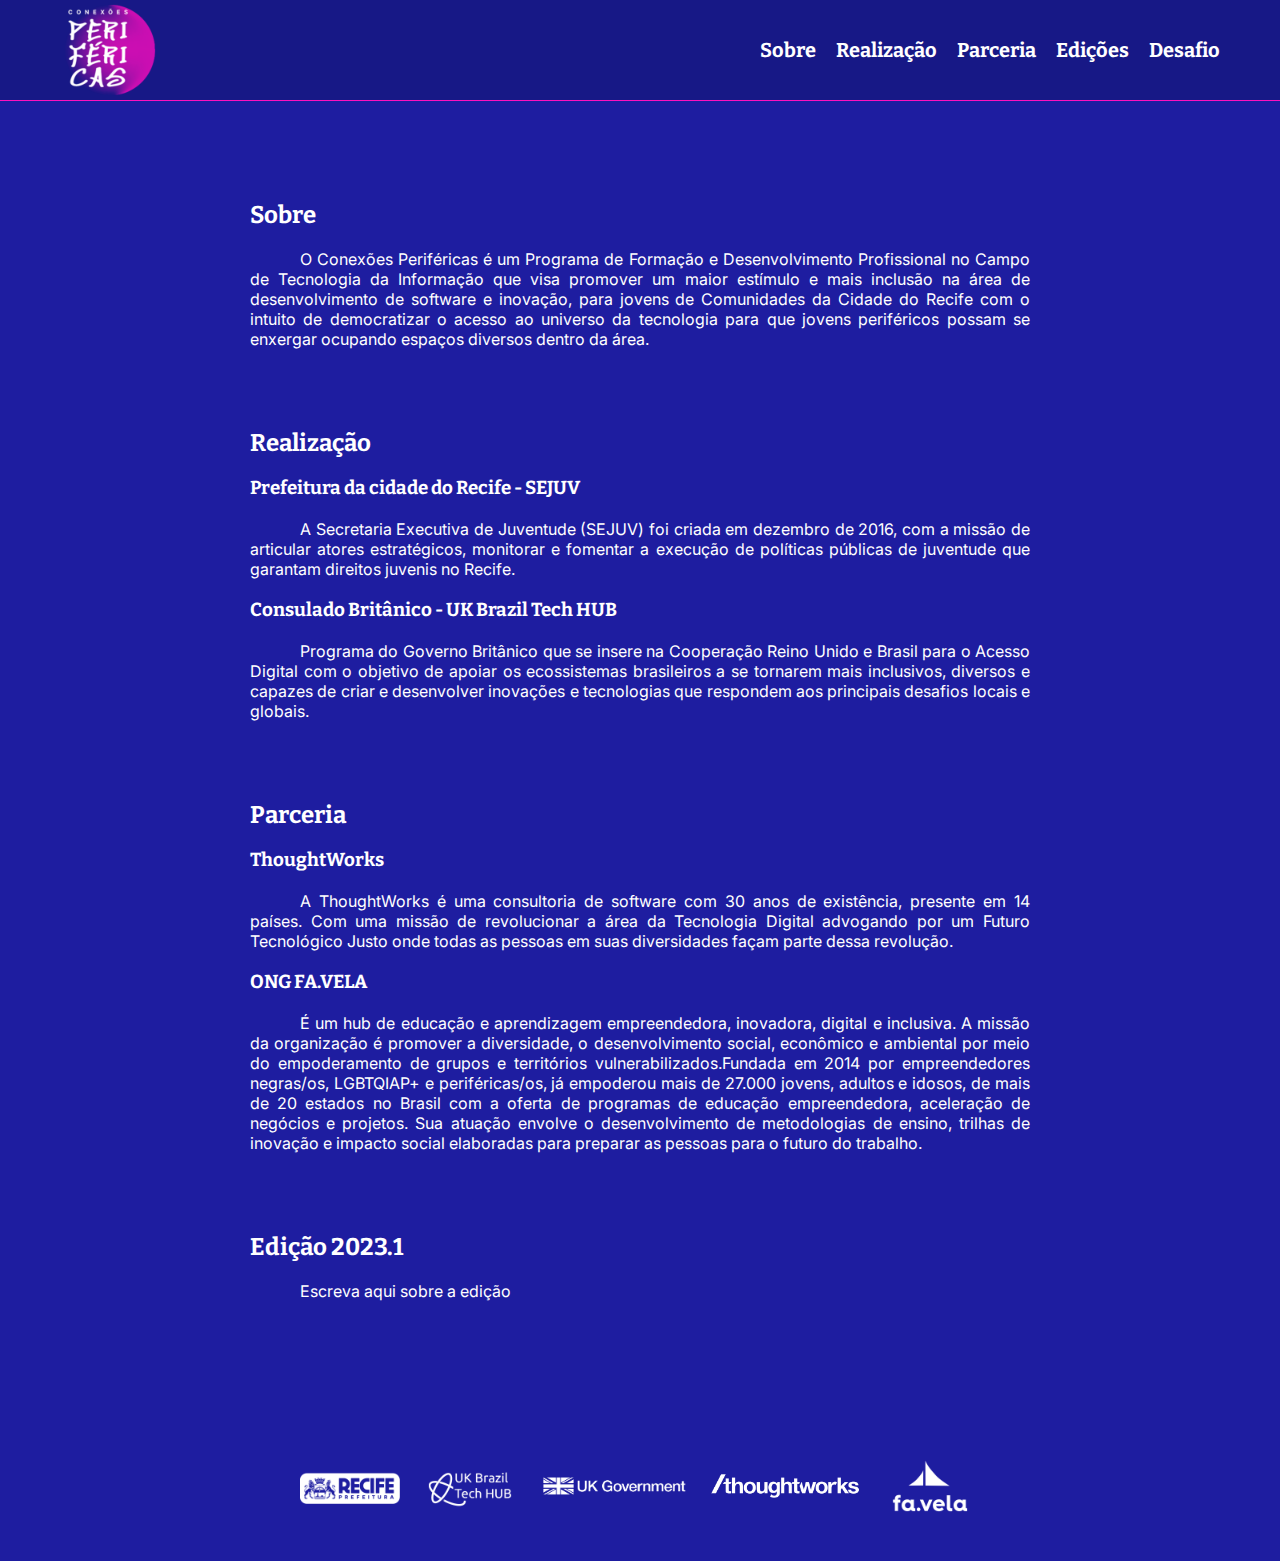
<file: index.html>
<!DOCTYPE html>
<html lang="pt-BR">

<head>
  <meta charset="utf-8">
  <meta name="viewport" content="width=device-width">
  <title>Portal Conexões</title>
  <link rel="shortcut icon" href="./img/tw.ico" type="image/x-icon">
  <link rel="preconnect" href="https://fonts.googleapis.com">
  <link rel="preconnect" href="https://fonts.gstatic.com" crossorigin>
  <link
    href="https://fonts.googleapis.com/css2?family=Bitter:wght@400;700;900&family=Inter:wght@400;700;900&display=swap"
    rel="stylesheet">
  <link href="styles/geral.css" rel="stylesheet" type="text/css" />
</head>

<body>
  <header>
    <img src="img/conexoes-pink-logo.png" alt="Logo conexões">
    <nav class="flex-row-center">
      <a href="#sobre" class="desktop">Sobre</a>
      <a href="#realizacao" class="desktop">Realização</a>
      <a href="#parceria" class="desktop">Parceria</a>
      <a href="#edicoes" class="desktop">Edições</a>
      <a href="pages/desafio.html">Desafio</a>
    </nav>
  </header>
  
  <main class="conteudo">

    <section id="sobre">
    </section>

  <section id="realizacao">
  </section>

  <section id="parceria">
  </section>

  <section id="edicoes">
    <h2>Edição 2023.1</h2>
    <p>Escreva aqui sobre a edição</p>
  </section>

  </main>
  

  <footer class="flex-row-center">
    <img src="img/prefrecife-logo.png" alt="Logo da prefeitura do Recife" id="pref-logo">
    <img src="img/uk-tech-hub-logo.png" alt="Logo da Uk Tech Hub" id="uktech-logo">
    <img src="img/uk-gov-logo.png" alt="Logo do Governo do Reino Unido" id="ukgov-logo">
    <img src="img/tw-logo.png" alt="Logo da ThoughtWorks" id="tw-logo">
    <img src="img/favela-logo.png" alt="Logo da ONG Favela" id="favela-logo">
  </footer>
  <script src="index.js"></script>
</body>

</html>
</file>
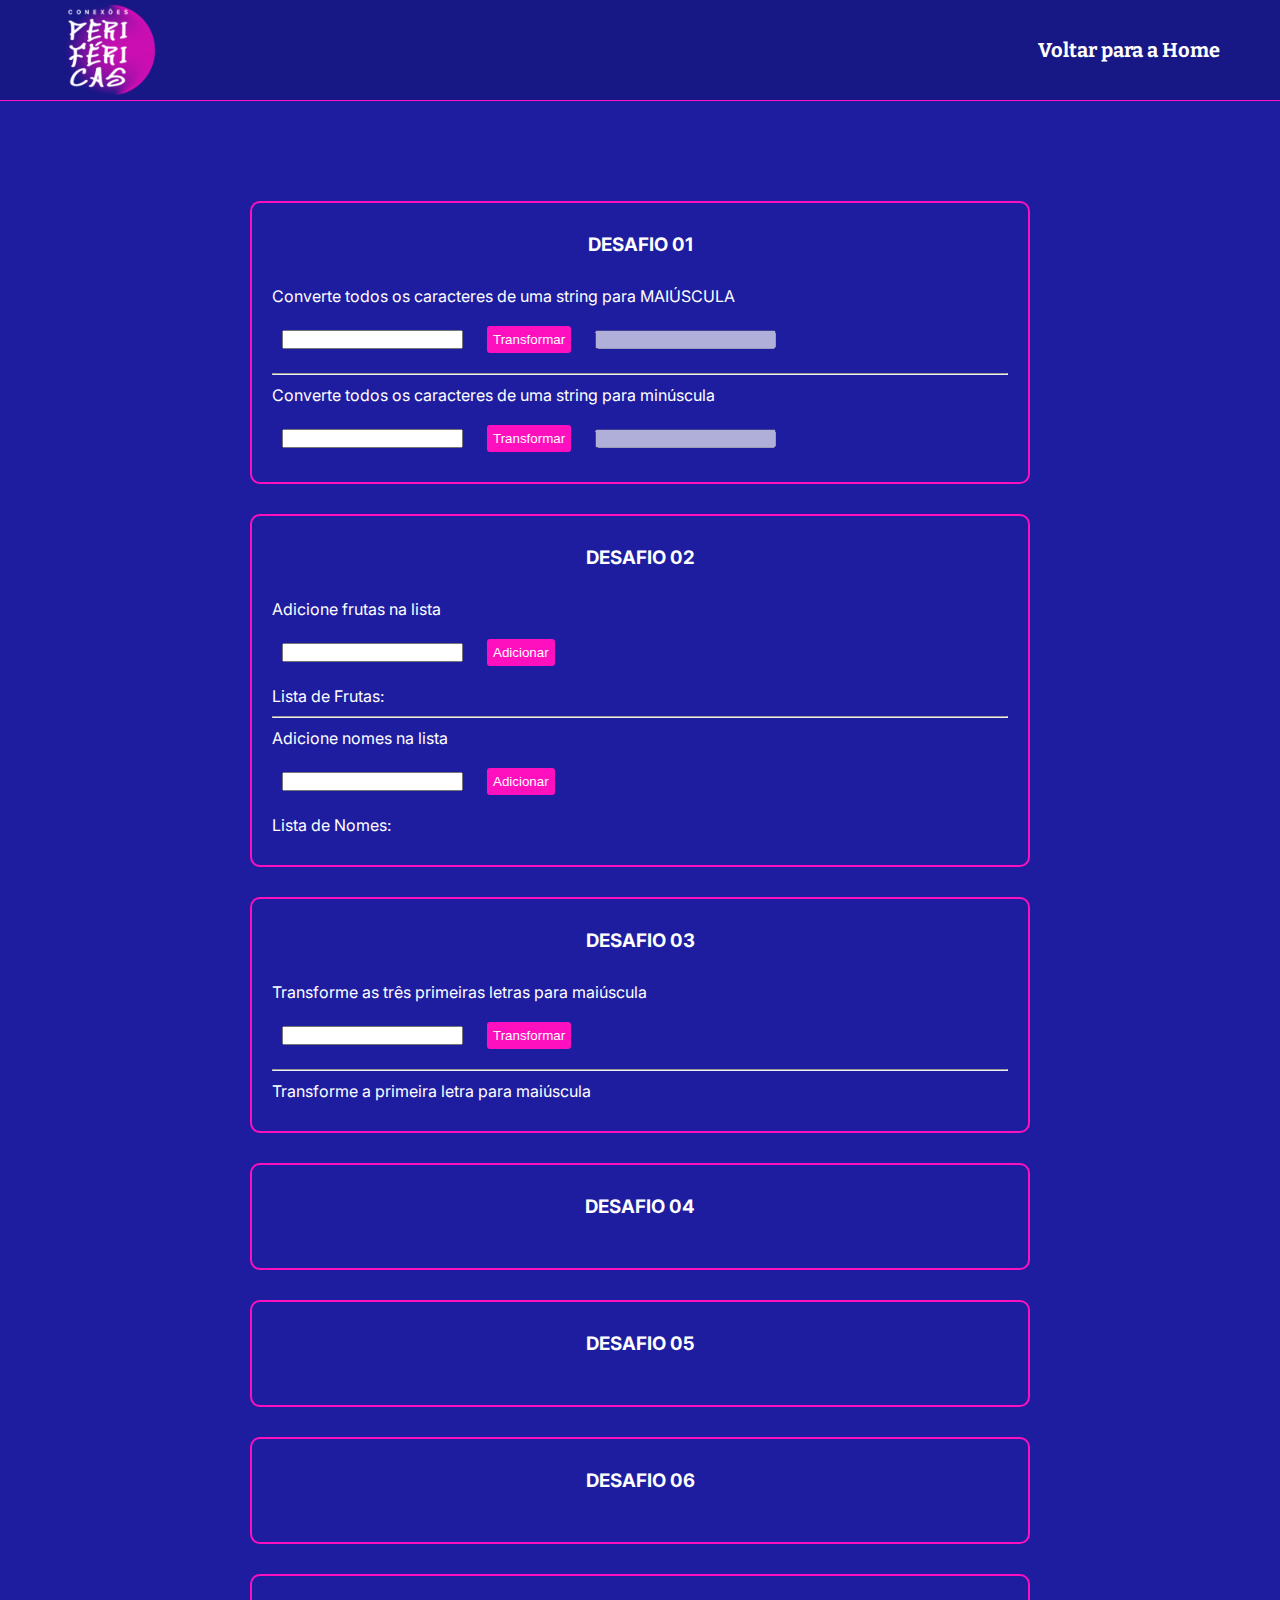
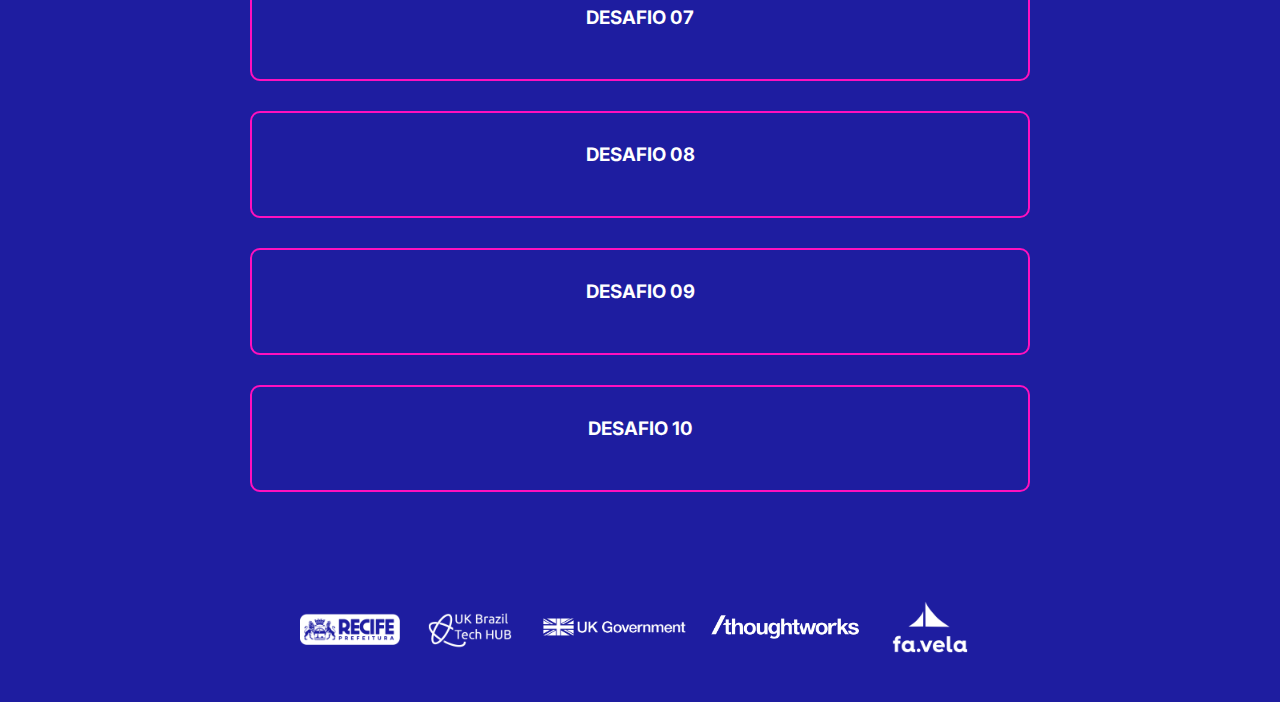
<file: pages/desafio.html>
<!DOCTYPE html>
<html>

<head>
  <meta charset="utf-8">
  <meta name="viewport" content="width=device-width">
  <title>Desafio</title>
  <link rel="preconnect" href="https://fonts.googleapis.com">
  <link rel="preconnect" href="https://fonts.gstatic.com" crossorigin>
  <link
    href="https://fonts.googleapis.com/css2?family=Bitter:wght@400;700;900&family=Inter:wght@400;700;900&display=swap"
    rel="stylesheet">
  <link href="../styles/geral.css" rel="stylesheet" type="text/css" />
  <link href="desafio.css" rel="stylesheet" type="text/css" />
</head>

<body>
  <header>
    <img src="../img/conexoes-pink-logo.png" alt="Logo conexões">
    <nav class="flex-row-center">
      <a href="../index.html">Voltar para a Home</a>
    </nav>
  </header>

  <main>
    <div class="caixa">
      <h3>DESAFIO 01</h3>
      <p>Converte todos os caracteres de uma string para MAIÚSCULA</p>
      <input type="text" id="usuarioMaiuscula">
      <button onclick="converteMaiuscula()">Transformar</button>
      <input type="text" disabled id="respostaMaiuscula">
      <hr>
      <p>Converte todos os caracteres de uma string para minúscula</p>
      <input type="text" id="usuarioMinuscula">
      <button>Transformar</button>
      <input type="text" disabled id="respostaMinuscula">
    </div>

    <div class="caixa">
      <h3>DESAFIO 02</h3>
      <p>Adicione frutas na lista</p>
      <input type="text" id="inputFruta">
      <button onclick="adicionaFruta()">Adicionar</button>
      <p>Lista de Frutas:</p>
      <ul id="listaFrutas"></ul>

      <hr>

      <p>Adicione nomes na lista</p>
      <input type="text" id="inputNome">
      <button>Adicionar</button>
      <p>Lista de Nomes:</p>
      <ul id="listaNomes"></ul>

    </div>

    <div class="caixa">
      <h3>DESAFIO 03</h3>
      
      <p>Transforme as três primeiras letras para maiúscula</p>
      <input type="text" id="inputTresMaiusculas">
      <button onclick="transformaTresMaiusculas()">Transformar</button>
      <p id="respostaTresMaiusculas"></p>

      <hr>

      <p>Transforme a primeira letra para maiúscula</p>
      
      
    </div>

    <div class="caixa">
      <h3>DESAFIO 04</h3>
    </div>

    <div class="caixa">
      <h3>DESAFIO 05</h3>
    </div>

    <div class="caixa">
      <h3>DESAFIO 06</h3>
    </div>

    <div class="caixa">
      <h3>DESAFIO 07</h3>
    </div>

    <div class="caixa">
      <h3>DESAFIO 08</h3>
    </div>

    <div class="caixa">
      <h3>DESAFIO 09</h3>
    </div>

    <div class="caixa">
      <h3>DESAFIO 10</h3>
    </div>

  </main>


  <footer class="flex-row-center">
    <img src="../img/prefrecife-logo.png" alt="Logo da prefeitura do Recife" id="pref-logo">
    <img src="../img/uk-tech-hub-logo.png" alt="Logo da Uk Tech Hub" id="uktech-logo">
    <img src="../img/uk-gov-logo.png" alt="Logo do Governo do Reino Unido" id="ukgov-logo">
    <img src="../img/tw-logo.png" alt="Logo da ThoughtWorks" id="tw-logo">
    <img src="../img/favela-logo.png" alt="Logo da ONG Favela" id="favela-logo">
  </footer>
  <script src="./js/main.js"></script>
  <script src="./js/d01.js"></script>
  <script src="./js/d02.js"></script>
  <script src="./js/d03.js"></script>
</body>

</html>
</file>
<file: styles/geral.css>
* {
  box-sizing: border-box;
  margin: 0;
  padding: 0;
}

html {
  height: 100%;
  width: 100%;
  font-family: 'Inter', sans-serif;
  background-color: var(--light-blue);
  color: #fff;
}

:root {
  --light-blue: #1e1da0;
  --blue: #171886;
  --dark-blue: #090341;
  --pink: #ff10be;
}

.flex-row-center {
  display: flex;
  align-items: center;
  justify-content: center;
  column-gap: 20px;
}

header {
  display: flex;
  justify-content: space-between;
  margin-bottom: 100px;
  background-color: var(--blue);
  padding: 0 60px;
  border-bottom: 1px solid var(--pink);
}

header img {
  width: 100px;
}

header nav {
  column-gap: 10px;
}

header nav a {
  text-decoration: none;
  color: #fff;
  font-family: 'Bitter', serif;
  font-size: 20px;
  font-weight: bold;
}

main {
  padding: 0 60px 30px 60px;
  margin: 0 auto;
  max-width: 900px;
}

section {
  margin-bottom: 80px;
}

section h2 {
  font-family: 'Bitter', serif;
  margin-bottom: 20px;
}

section h3 {
  font-family: 'Bitter', serif;
  margin-bottom: 20px;
}

section p {
  text-indent: 50px;
  margin-bottom: 20px;
  text-align: justify;
}

footer img {
  max-width: 100px;
  height: auto;
}

#ukgov-logo {
  max-width: 150px;
}

#tw-logo {
  max-width: 150px;
}

@media (max-width: 700px) {
  main {
    padding: 30px 30px;
    min-width: 340px;
  }

  .desktop {
    display: none;
  }

  section p {
    text-indent: 30px;
    margin-bottom: 10px;
  }

  footer {
    flex-wrap: wrap;
  }

  footer img {
    max-height: 150px;
    width: 100%;
  }

}

@media (max-width: 420px) {
  header {
    padding: 0 20px;
  }
}
</file>
<file: pages/desafio.css>
/* variáveis de cores:
  --light-blue: #1e1da0;
  --blue: #171886;
  --dark-blue: #090341;
  --pink: #ff10be;
 */


.caixa {
  border: 2px solid var(--pink);
  padding: 20px;
  border-radius: 10px;
  margin-bottom: 30px;
}

.caixa h3 {
  text-align: center;
  margin-top: 10px;
  margin-bottom: 30px;
}

.caixa p,
.caixa hr {
  margin: 10px 0;
}

ul {
  margin-left: 30px;
}

input,
button {
  margin: 10px;
}

button {
  border: none;
  background-color: var(--pink);
  color: #fff;
  padding: 6px;
  border-radius: 3px;
  cursor: pointer;
}

button:hover {
  background-color: #FF9FE5;
}

button:active {
  background-color: #b20b85;
}

/* Estilo da tabela */
table {
  border-collapse: collapse;
  width: 100%;
  margin: 20px auto;
  text-align: center;
}

/* Estilo das células de cabeçalho */
th {
  background-color: var(--pink);
  color: #fff;
  font-weight: bold;
  padding: 10px;
  border: 1px solid #fff;
}

/* Estilo das células de dados */
td {
  border: 1px solid #ccc;
  padding: 10px;
}

/* Estilo das linhas ímpares */
tr:nth-child(odd) {
  background-color: var(--dark-blue);
}

/* Estilo do hover na linha */
tr:hover {
  background-color: var(--pink);
  cursor: pointer;
}
</file>
